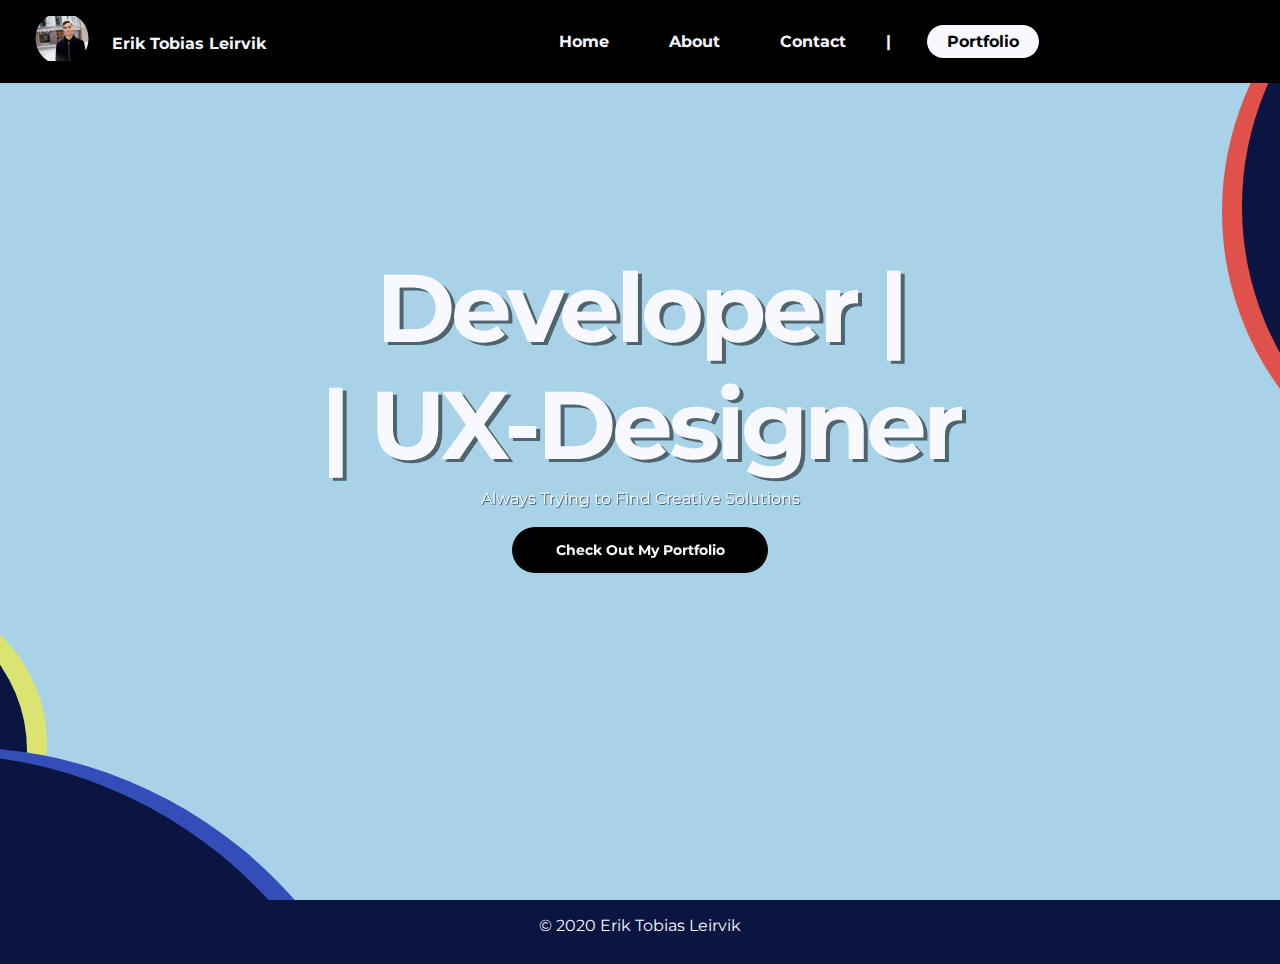
<file: index.html>
<!DOCTYPE html>
<html lang="en">
<head>
    <meta charset="UTF-8">
    <meta name="viewport" content="width=device-width, initial-scale=1.0">
    <title>Portfolio</title>
    <link rel="stylesheet" href="css/main.css">
    <link rel="stylesheet" href="css/index.css">
    <link rel="icon" href="/images/profile-picture-circle.png">
</head>
<body>
    <div class = "page-wrapper">
    <header>
        <div class = "flex-header">
            <a class = "logo-picture-container" href="index.html"><img src="images/profile-picture.jpg" alt="Picture of e" class = "logo-picture"><h2 class = "logo-text">Erik Tobias Leirvik</h2><span>ETL</span></a>
            <nav class = "navigation">
                <button class = "menu" id = "menu">
                    <div class = "menu-top" id = "menu-top"></div>
                    <div class = "menu-middle" id = "menu-middle"></div>
                    <div class = "menu-bottom" id = "menu-bottom"></div>
                </button>
                <ul class= "menu-small" id="menu-small">
                    <li><a href="index.html">Home</a></li>
                    <li><a href="pages/about.html">About</a></li>
                    <li><a href="pages/contact.html">Contact</a></li>
                    <li class = "decoration-small" id = "decoration-small">___________</li>
                    <li class = "menu-small-portfolio"><a href="pages/portfolio.html">Portfolio</a></li>
                </ul>
                <ul id = "nav-menu" class = "nav-menu">
                    <li><a href="index.html">Home</a></li>
                    <li><a href="pages/about.html">About</a></li>
                    <li><a href="pages/contact.html">Contact</a></li>
                    <li class = "decoration" id = "decoration">|</li>
                    <li class = "nav-menu-portfolio"><a href="pages/portfolio.html">Portfolio</a></li>
                </ul>
            </nav>
    </div>
    </header>
    <section class ="middle-section" id = "middle-section">
        <div class="text-wrapper" id="text-wrapper">
            <h1>Developer |<br> <span>| UX-Designer</span></h1>
            <p id = "undertext">Always Trying to Find Creative Solutions</p>
            <div class = "button-main">
                <a href="pages/portfolio.html" class = "portfolio-button">Check Out My Portfolio</a>
            </div>
        </div>
        <section class = "graphical-elements">
            <div class = "circle-small-left"></div>
            <div class = "circle-big-left"></div>
            <div class = "circle-small-right"></div>
            <div class = "circle-big-right"></div>
        </section>
    </section>
    <footer>
        <p>© 2020 Erik Tobias Leirvik</p>
    </footer> 
    </div>
    </body>
    <script src="js/app.js" type="text/javascript"></script> 
</html>
</file>
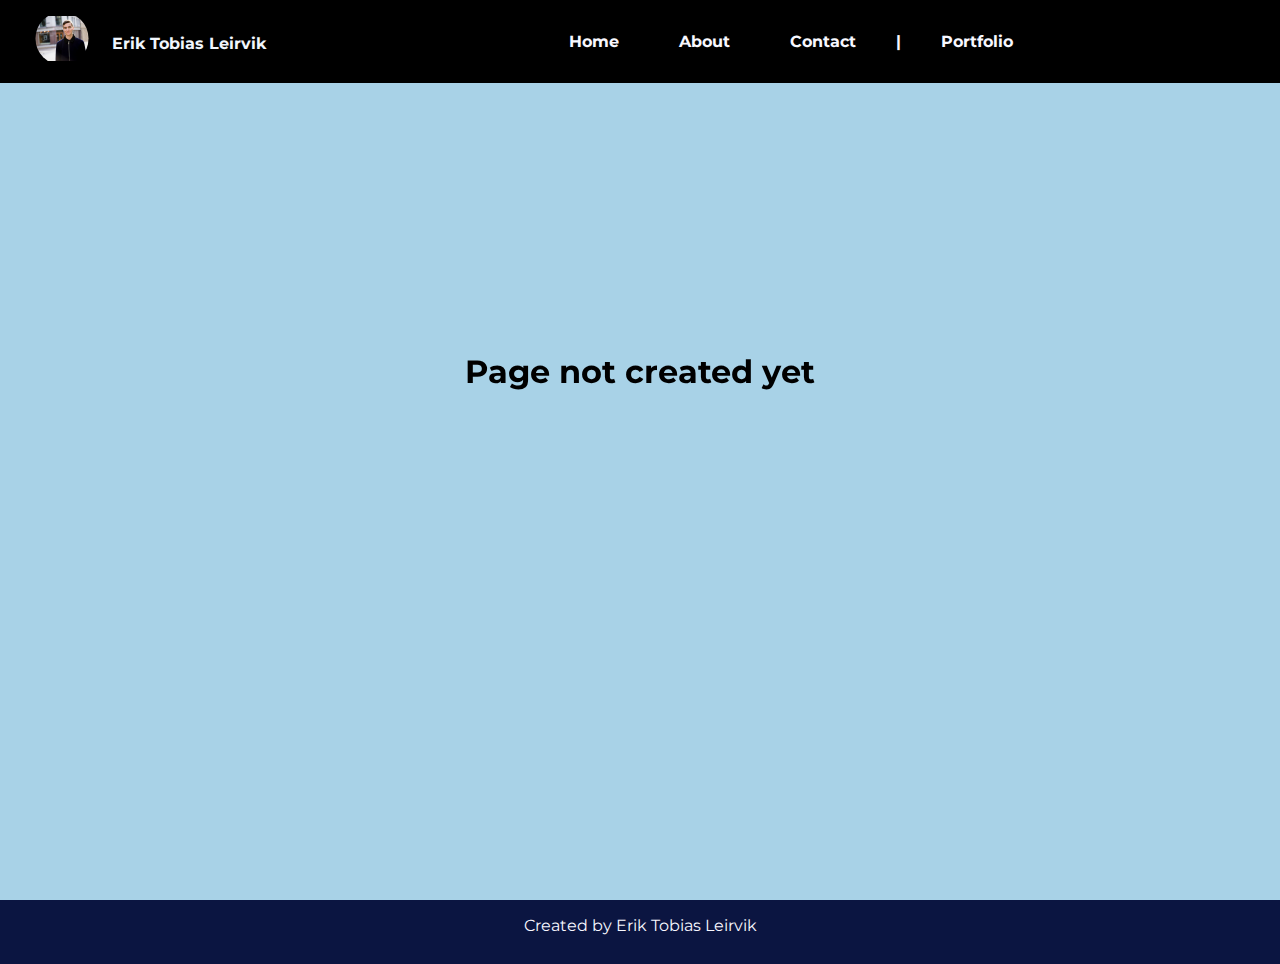
<file: contact.html>
<!DOCTYPE html>
<html lang="en">
<head>
    <meta charset="UTF-8">
    <meta name="viewport" content="width=device-width, initial-scale=1.0">
    <title>Portfolio</title>
    <link rel="stylesheet" href="css/main.css">
    <link rel="stylesheet" href="css/about.css">
</head>
<body>
    <header>
        <div class = "flex-header">
            <a class = "logo-picture-container" href="index.html"><img src="images/profile-picture.jpg" alt="Picture of e" class = "logo-picture"><h2 class = "logo-text">Erik Tobias Leirvik</h2><span>ETL</span></a>
            <nav class = "navigation">
                <button class = "menu" id = "menu">
                    <div class = "menu-top" id = "menu-top"></div>
                    <div class = "menu-middle" id = "menu-middle"></div>
                    <div class = "menu-bottom" id = "menu-bottom"></div>
                </button>
                <ul class= "menu-small" id="menu-small">
                    <li><a href="index.html">Home</a></li>
                    <li><a href="about.html">About</a></li>
                    <li><a href="contact.html">Contact</a></li>
                    <li class = "decoration-small" id = "decoration-small">__</li>
                    <li><a href="portfolio.html">Portfolio</a></li>
                </ul>
                <ul id = "nav-menu" class = "nav-menu">
                    <li><a href="index.html">Home</a></li>
                    <li><a href="about.html">About</a></li>
                    <li><a href="contact.html">Contact</a></li>
                    <li class = "decoration" id = "decoration">|</li>
                    <li><a href="portfolio.html">Portfolio</a></li>
                </ul>
            </nav>
    </div>
    </header>
    <section class ="middle-section" id = "middle-section">
        <h1>Page not created yet</h1>
    </section>
    <footer>
        <p>Created by Erik Tobias Leirvik</p>
    </footer> 
    </body>
    <script src="js/app.js" type="text/javascript"></script> 
</html>
</file>
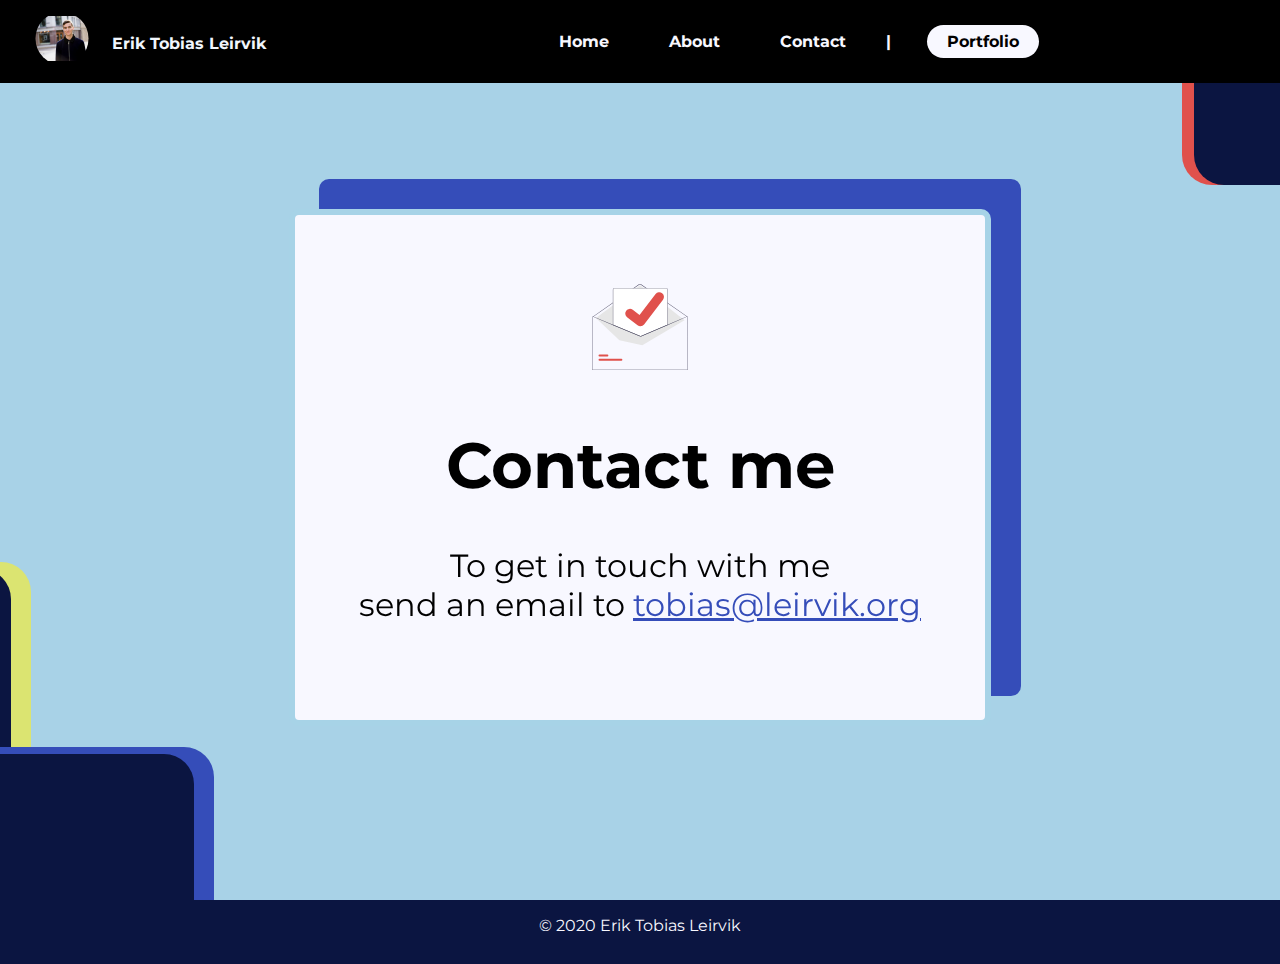
<file: pages/contact.html>
<!DOCTYPE html>
<html lang="en">
<head>
    <meta charset="UTF-8">
    <meta name="viewport" content="width=device-width, initial-scale=1.0">
    <title>Portfolio</title>
    <link rel="stylesheet" href="../css/main.css">
    <link rel="stylesheet" href="../css/about-contact-portfolio.css">
    <link rel="stylesheet" href="../css/contact.css">

    <link rel="icon" href="/images/profile-picture-circle.png">
</head>
<body>
    <header>
        <div class = "flex-header">
            <a class = "logo-picture-container" href="../index.html"><img src="../images/profile-picture.jpg" alt="Picture of e" class = "logo-picture"><h2 class = "logo-text">Erik Tobias Leirvik</h2><span>ETL</span></a>
            <nav class = "navigation">
                <button class = "menu" id = "menu">
                    <div class = "menu-top" id = "menu-top"></div>
                    <div class = "menu-middle" id = "menu-middle"></div>
                    <div class = "menu-bottom" id = "menu-bottom"></div>
                </button>
                <ul class= "menu-small" id="menu-small">
                    <li><a href="../index.html">Home</a></li>
                    <li><a href="about.html">About</a></li>
                    <li><a href="contact.html">Contact</a></li>
                    <li class = "decoration-small" id = "decoration-small">___________</li>
                    <li class = "menu-small-portfolio"><a href="portfolio.html">Portfolio</a></li>
                </ul>
                <ul id = "nav-menu" class = "nav-menu">
                    <li><a href="../index.html">Home</a></li>
                    <li><a href="about.html">About</a></li>
                    <li><a href="contact.html">Contact</a></li>
                    <li class = "decoration" id = "decoration">|</li>
                    <li class = "nav-menu-portfolio"><a href="portfolio.html">Portfolio</a></li>
                </ul>
            </nav>
    </div>
    </header>
    <section class ="middle-section" id = "middle-section">
        <div class = "text-wrapper">
            <img src="../images/mail-icon.svg" alt="Mail icon" class = "mail-icon">
            <h1>Contact me</h1>
            <p>To get in touch with me <br>send an email to <a href="mailto:tobias@leirvik.org">tobias@leirvik.org</a></p>
        </div>
        <section class = "graphical-elements">
            <div class = "box-small-left"></div>
            <div class = "box-big-left"></div>
            <div class = "box-small-right"></div>
            <div class = "box-big-right"></div>
        </section>
    </section>
    <footer>
        <p>© 2020 Erik Tobias Leirvik</p>
    </footer> 
    </body>
    <script src="../js/app.js" type="text/javascript"></script> 
</html>
</file>
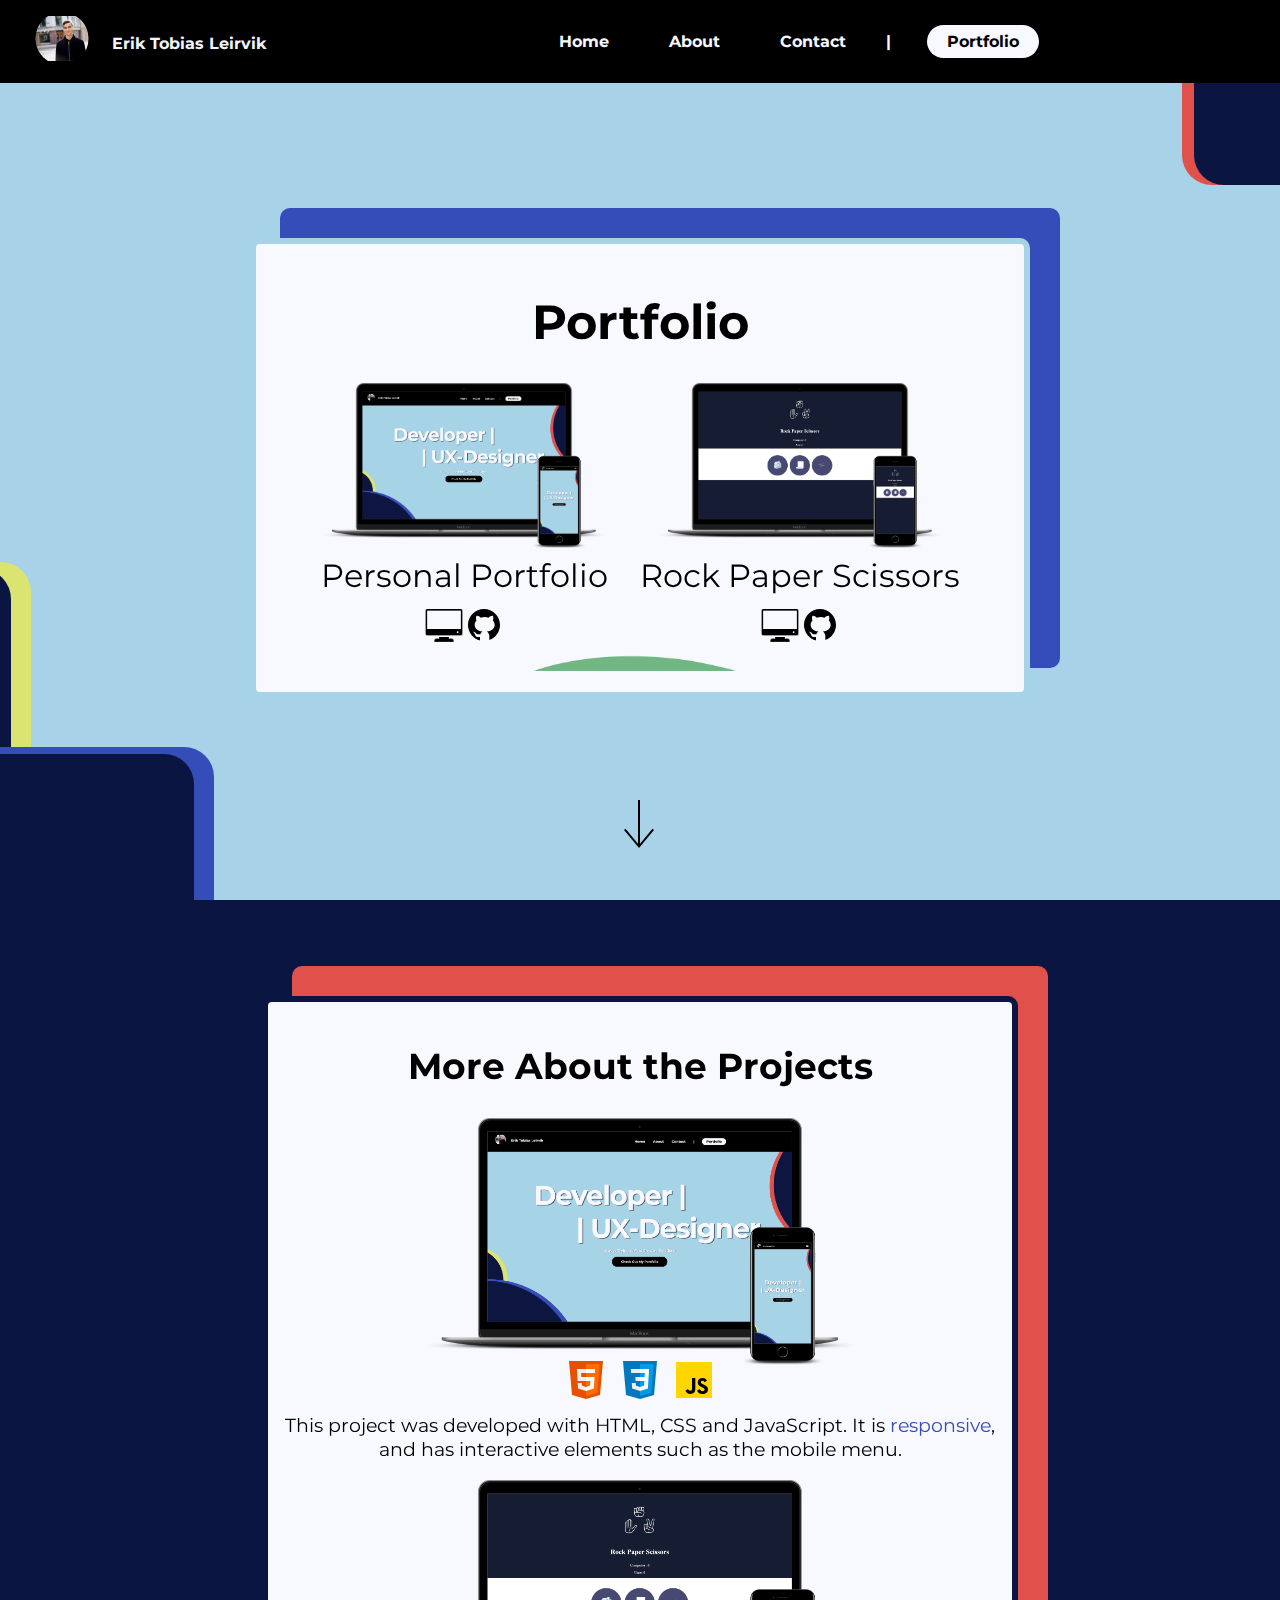
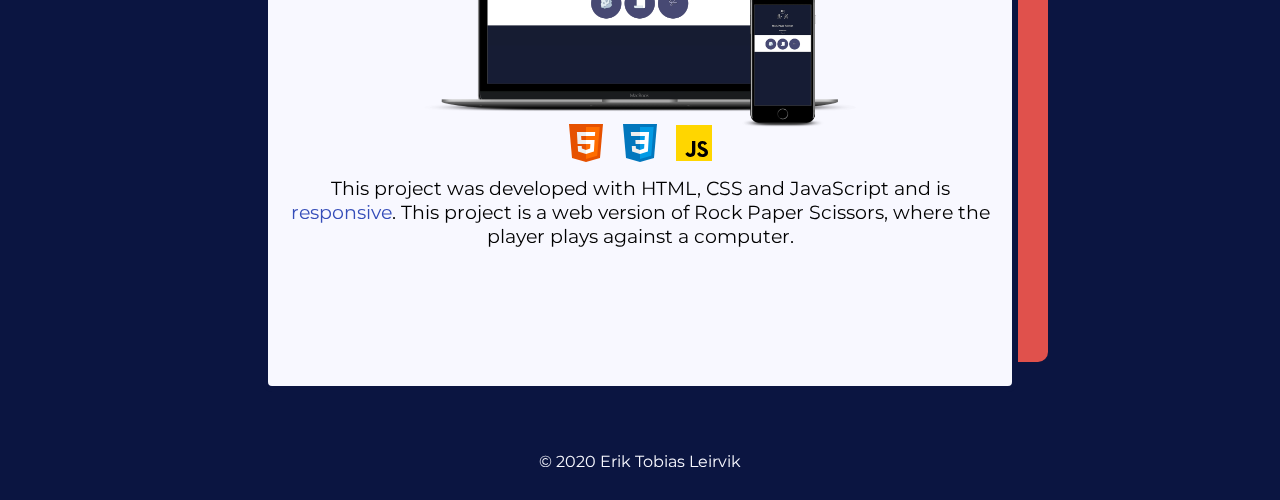
<file: pages/portfolio.html>
<!DOCTYPE html>
<html lang="en">
<head>
    <meta charset="UTF-8">
    <meta name="viewport" content="width=device-width, initial-scale=1.0">
    <title>Portfolio</title>
    <link rel="stylesheet" href="../css/main.css">
    <link rel="stylesheet" href="../css/about-contact-portfolio.css">
    <link rel="stylesheet" href="../css/portfolio.css">
    <link rel="icon" href="/images/profile-picture-circle.png">
</head>
<body>
    <header>
        <div class = "flex-header">
            <a class = "logo-picture-container" href="../index.html"><img src="../images/profile-picture.jpg" alt="Picture of e" class = "logo-picture"><h2 class = "logo-text">Erik Tobias Leirvik</h2><span>ETL</span></a>
            <nav class = "navigation">
                <button class = "menu" id = "menu">
                    <div class = "menu-top" id = "menu-top"></div>
                    <div class = "menu-middle" id = "menu-middle"></div>
                    <div class = "menu-bottom" id = "menu-bottom"></div>
                </button>
                <ul class= "menu-small" id="menu-small">
                    <li><a href="../index.html">Home</a></li>
                    <li><a href="about.html">About</a></li>
                    <li><a href="contact.html">Contact</a></li>
                    <li class = "decoration-small" id = "decoration-small">___________</li>
                    <li class = "menu-small-portfolio"><a href="portfolio.html">Portfolio</a></li>
                </ul>
                <ul id = "nav-menu" class = "nav-menu">
                    <li><a href="../index.html">Home</a></li>
                    <li><a href="about.html">About</a></li>
                    <li><a href="contact.html">Contact</a></li>
                    <li class = "decoration" id = "decoration">|</li>
                    <li class = "nav-menu-portfolio"><a href="portfolio.html">Portfolio</a></li>
                </ul>
            </nav>
    </div>
    </header>
    <section class ="middle-section" id = "middle-section">
        <div class = "text-wrapper">
            <h1>Portfolio </h1>
            <div class="grid-wrapper">
                <div class = "project project1">
                    <img src="../images/portfolio-project-mockup.png" alt="portfolio project mockup" class = "project-image">
                    <p class = "project-name">Personal Portfolio</p>
                    <div class="link-wrapper">
                        <div class="website">
                            <a href="https://etobiasl.github.io/Portfolio/" target = "_blank"><img src="../images/website.png" alt=""></a>
                        </div>
                        <div class="github">
                            <a href="https://github.com/eTobiasl/Portfolio" target="_blank" ><img src="../images/github.svg" alt=""></a>
                        </div>
                    </div>
                </div>
                <div class = "project project2">
                    <img src="../images/RPS-project-mockup.png" alt="RPS project mockup" class = "project-image">
                    <p class = "project-name">Rock Paper Scissors</p>
                    <div class="link-wrapper">
                        <a href="https://etobiasl.github.io/RockPaperScissors/" target="_blank" class="website">
                            <img src="../images/website.png" alt="">
                        </a>
                        <a href="https://github.com/eTobiasl/RockPaperScissors" target="_blank" class="github">
                            <img src="../images/github.svg" alt="">
                        </a>
                    </div>
                </div>
                <div class = "project project3">
                    <img src="../images/bevegelses-motivator.png" alt="bevegelses-motivator prototype" class = "project-image">
                    <p class = "project-name">Bevegelses-motivator</p>
                    <div class="link-wrapper">
                        <div class="website">
                            <a href="https://www.uio.no/studier/emner/matnat/ifi/IN1060/v20/prosjekter-20/mjess/" target = "_blank"><img src="../images/website.png" alt=""></a>
                        </div>
                        <div class="github">
                            <a href="https://github.com/eTobiasl/Bevegelses-motivator" target="_blank" ><img src="../images/github.svg" alt=""></a>
                        </div>
                    </div>
                </div>
            </div>
        </div>
        <section class = "graphical-elements">
            <div class = "box-small-left"></div>
            <div class = "box-big-left"></div>
            <div class = "box-small-right"></div>
            <div class = "box-big-right"></div>
        </section>
        <div class="below"><img src="../images/more-below-arrow.svg" alt="More content below arrow"></div>
    </section> 
        <section class="more-section" id = "more-section">
            <div class = text-wrapper2 id = "below-text-wrapper">
                <div class = "project-indepth-wrapper">
                    <div class="project-indepth">
                        <h2>More About the Projects</h2>
                        <img src="../images/portfolio-project-mockup.png" alt="portfolio project mockup">
                        <div class="grid-wrapper2">
                            <div><img src="../images/html.svg" alt="Html logo"></div>
                            <div><img src="../images/css.svg" alt="css logo"></div>
                            <div><img src="../images/javascript.svg" alt="javascript logo"></div>
                        </div>
                        <div class="explanation-text-wrapper">
                        <p class = "explanation big-explanation">This project was developed with HTML, CSS and JavaScript.
                            It is <span class = "responsive">responsive</span>, and has interactive elements such as the mobile menu.</p>
                        <p class = "explanation small-explanation">This project was developed <br> with HTML, CSS and JavaScript.
                            <br> It is <span class = "responsive">responsive</span>, and has interactive  <br> elements such as the mobile menu.</p>
                        </div>
                        <img src="../images/RPS-project-mockup.png" alt="RPS project mockup">
                        <div class="grid-wrapper2">
                            <div><img src="../images/html.svg" alt="Html logo"></div>
                            <div><img src="../images/css.svg" alt="css logo"></div>
                            <div><img src="../images/javascript.svg" alt="javascript logo"></div>
                        </div>
                        <div class="explanation-text-wrapper">
                        <p class = "explanation small-explanation">This project was developed <br> with HTML, CSS and JavaScript 
                            <br> and is <span class = "responsive">responsive</span>. This project is a  <br> web  version of 
                        Rock Paper Scissors, where <br> the player plays against a computer.</p>
                        <p class = "explanation big-explanation">This project was developed with HTML, CSS and JavaScript 
                            and is <span class = "responsive">responsive</span>. This project is a web  version of 
                            Rock Paper Scissors, where the player plays against a computer.</p>
                        </div>
                    </div>
                </div>
            </div>
            <footer>
                <p>© 2020 Erik Tobias Leirvik</p>
            </footer>
        </section>
    </body>
    <script src="../js/app.js" type="text/javascript"></script> 
</html>
</file>
<file: css/main.css>
@import url('https://fonts.googleapis.com/css2?family=Montserrat:wght@700&display=swap');
body{
    margin: 0;
    font-family: 'Montserrat', sans-serif;
    background-color: black;
}


/*Top section & navigation */ 

.flex-header{
    align-content: center;
    position: fixed;
    z-index: 1;
    padding: 1rem 0rem 1rem 0rem;
    justify-content: space-evenly;
    display: flex;
    width: 100%;
    flex-direction: row;
    background-color: black;
}

header{
    top:0;
}

.logo-picture{
    clip-path: circle(50% at 50% 50%);
    position: absolute;
    left: 2em;
    width: 60px;
    height: 45px;
}

.logo-text, .logo-picture-container span{
    position: absolute;
    color: #f1f6fd;
    font-size: 1em;
    left: 7em;
    top: 1.3em;
}

.logo-picture-container span{
    display: none;
}

.navigation{
    color: #F8F8FF;
}

.navigation li{
    font-weight: bolder;
    display: inline-block;
    margin-left: 1rem;
}

.navigation .nav-menu-portfolio{
    margin-left: 2rem;
}

.navigation a{
    color: #F8F8FF;
    text-decoration: none;
    outline: none;
}


.nav-menu-portfolio a, .menu-small-portfolio a{
    color: black;
}

.menu-small-portfolio{
    padding-right: 5em;
}



.navigation a, .navigation a{
    background-color: black;
    padding: 7px 20px 7px 20px;
    border-radius: 30px;
}

.navigation a:hover, .navigation a:focus{
    color: #F8F8FF;
    background-color: #364DB8;
    padding: 7px 20px 7px 20px;
    border-radius: 30px;
}

.nav-menu-portfolio a, .menu-small-portfolio a{
    background-color: #F8F8FF;
    padding: 7px 20px 7px 20px;
    border-radius: 30px;
}

.menu{
    display: none;
}

.menu div{
    display: block;
    right: 3em;
    content: "";
    margin-bottom: .3em;
    width: 30px;
    height: 4px;
    border-radius: 5px;
    background-color: #F8F8FF;
}

.menu-top{
    animation-duration: .5s;
    animation-fill-mode: forwards;  
}

.menu-bottom{
    animation-duration: .5s;
    animation-fill-mode: forwards;  
}

.menu-middle{
    animation-duration: .5s;
    animation-fill-mode: forwards;  
}

.navigation{
    display: inline-block;
}


.menu-small{
    display: none;
    animation-duration: .8s;
    animation-fill-mode: forwards;
    position: absolute;
    background-color: black;
    right: 0;
    padding-right:10em;
    padding-top: 2em;
    font-size: 2em;
    top:1.4em;
    text-align: center;
    height: 100vh;
    width: 14vw;
}


/*Middle section*/ 

.middle-section{
    overflow: hidden;
    background-color: #A8D2E7; 
    color: black;
    margin-top: 0;
    position: absolute;
    padding-bottom: 15em;
    top: 5.2em;
    width: 100%;
    bottom:0em;
    text-align: center;
    display: flex;
    justify-content: center;
    align-items: center;
    white-space: nowrap;
}


/*Bottom section*/ 

footer{
    background-color: #0b1541;
    position: absolute;
    padding-top: -10em;
    bottom: -4em;
    width: 100%;
    height: 4em;
    color: #F8F8FF;
}

footer p{
    text-align: center;
    margin: 2em 0em, 0em 2em;
}




/*Media querries*/


@media (max-width: 900px){

    .navigation li{
        margin: 0 0 1em 0;
        display: block; 
    }

    .nav-menu{
        display: none;
    }


    .nav-menu li:first-of-type{
        margin-top:2em;
    }


    .menu{
        position: absolute;
        right: 2em;
        display: block;
        border: 0;
        background-color: transparent;
        margin-top: 1em;
        cursor: pointer;
    }

    .menu:focus{
        outline: none;
    }


    header{
        align-items: center;
    }  

    .flex-header{
        padding-bottom: 4em;
    }
}


@media (max-width: 340px){
    .logo-picture-container span{
        display: inline-block;
        margin-top: 1em;
    }
    .logo-text{
        display: none;
    }
}

@media (max-height: 640px){

    .menu-small{
        top: 2.4em;
        font-size: 1.5em;
    }
}

@media (max-height: 520px){
    .menu-small{
        top: 3.2em;
        font-size: 1.2em;
    }
}

@media (max-height: 420px){
    .menu-small{
        top: em;
        font-size: 1em;
    }
}

@media (max-width: 550px){
    .menu-small{
        width: 24vw;
    }
}
  


/*Keyframes*/

/*Responsive hamburger menu */
@keyframes menu-animation-top{
    from{
        transform: rotate(0deg);
    }
    to{
        transform: rotate(45deg);
        margin-bottom: -.5em;
        margin-top:.5em;
    }
}

@keyframes menu-animation-bottom{
    from{
        transform: rotate(0deg);
    }
    to{
        transform: rotate(-45deg);
        margin-top: -.4em;
        margin-bottom:.5em;
    }
}

@keyframes menu-animation-top-reverse{
    from{
        transform: rotate(45deg);
        margin-bottom: -.4em;
        margin-top:.5em;
    }
    to{
        transform: rotate(0deg);
    }
}

@keyframes menu-animation-bottom-reverse{
    from{
        transform: rotate(-45deg);
        margin-top: -.5em;
        margin-bottom:.5em;
    }
    to{
        transform: rotate(0deg);
    }
}

@keyframes menu-animation-middle{
    from{
        width: 30px
    }
    to{
        width: 0px
    }
}

@keyframes menu-animation-middle-reverse{
    from{
        width:0px
    }
    to{
        width:30px
    }
}

/*Menu entering animation*/

@keyframes menu-entering {
    from{
        margin-right: -33vw;
        padding-right: 0em;
        display: none;
    }
    to{
        margin-right: 0;
        padding-right: 4em;
        display: block;
    }
}

@keyframes menu-entering-reverse {
    from{
        margin-right: 0;
        padding-right: 4em;
        display: block;
    }
    to{
        margin-right: -33vw;
        padding-right: 0;
        display: none;
    }
}
</file>
<file: css/index.css>
/*Middle section*/ 

.middle-section{
    color: #F8F8FF; /*#f1f6fd*/
}
  

.middle-section h1{
    text-shadow: 4px 3px #50646e;
    margin-bottom: .4em;
    margin-left: -2.2em;
    font-size: 8rem;
    letter-spacing: -4px;
}

.middle-section span{
    margin-right: -4.3em;
}
.button-main{
    padding-top: 1em;
}

.middle-section p{
    text-shadow: 1px 1px #50646e;
    margin-top: -2em;
}


.portfolio-button{
    text-decoration: none;
    color: #F8F8FF;
    background-color: #000000;
    padding: 1em 3em 1em 3em;
    border-radius: 100px;
    font-weight: bold;
    font-size: .9em;
}


.portfolio-button:hover, .portfolio-button:focus{
    background-color: #354db9;
    outline: none;
}





/*Graphical elements*/

.circle-big-left, .circle-big-right, .circle-small-left,
.circle-small-right{
    box-shadow: 20px -7px #354db9;
    background-color: #0b1541;
    border-radius: 50%;
    content: "";
    display: inline-block;
    position: absolute;
}


.circle-big-right{
    box-shadow: -20px 5px #e0514c;
    right: -25em;
    top: -1em;
    width: 37.4em;
    height: 37.4em;

}

.circle-small-right{
    box-shadow: -12px 0px #0d8037;
    right: 22em;
    bottom: -7em;
    width: 9.35em;
    height: 9.35em;
}


.circle-small-left{
    box-shadow: 20px -7px #dce470fd;
    overflow: hidden;
    left: -7em;
    bottom: 10em;
    width: 18.7em;
    height: 18.7em;
}

.circle-big-left{
    overflow: hidden;
    left: -22em;
    bottom: -37em;
    width: 56.1em;
    height: 56.1em;
}


/*Media querries*/


@media (max-width: 1570px){
    .graphical-elements div{
        margin: -7em;
    }
}

@media (max-width: 1280px){
    .graphical-elements div{
        margin: -10em;
    }

    .middle-section h1{
        font-size: 6em;
        margin-left: 0;
    }
    .middle-section span{
        margin-right: 0;
    }
}

@media (max-width: 1025px){
    .middle-section h1{
        font-size: 5em;
        letter-spacing: 1px;
        margin-bottom: .7em;
    }
}

@media (max-width: 665px){
    .graphical-elements div{
        margin: -12em;
    }
    .middle-section h1{
        font-size: 4em;
        padding-top:0;
        margin-bottom: .7em;
    }
}

@media (max-width: 485px){
    .middle-section h1{
        font-size: 2.5em;
        margin-bottom: 1em;
        text-shadow: 3px 2px #88aabb;
    }

    .middle-section p{
        font-size: .8em;
    }
}

@media (min-height: 1500px) and (min-width: 1200px){
    .middle-section h1{
        font-size: 12em;
    }
    .middle-section p{
        font-size: 3em;
    }

    .button-main{
        font-size: 3em;
    }

}

@media (min-height: 2000px) and (min-width: 2200px){
    .middle-section h1{
        font-size: 15em;
    }
    .middle-section p{
        font-size: 4em;
    }

    .button-main{
        font-size: 4em;
    }

}

@media (max-height: 800px){
    .graphical-elements div{
        margin: -12em;
    }

    .middle-section h1{
        font-size: 4em;
    }
    .middle-section p{
        font-size: .8em;
    }
}

@media (max-height: 680px){
    .graphical-elements .circle-big-right{
        margin: -14em;
    }
}

@media (max-height: 520px){
    .middle-section h1{
        margin-top: 3em;
        font-size: 3em;
    }
    .middle-section p{
        font-size: .7em;
    }
}

@media (max-height: 420px){
    .middle-section h1{
        margin-top: 4.5em;
        font-size: 3em;
    }
    .middle-section p{
        font-size: .7em;
    }

    .graphical-elements div{
        margin-bottom: -14em;
    }

}

/*Height and width*/
  
@media (max-width: 700px) and (max-height: 700px){
    .middle-section h1{
        font-size: 2em;
    }
}

@media (max-width: 465px) and (max-height: 800px){
    .middle-section h1{
        font-size: 2em;
    }
}
</file>
<file: css/about.css>
.middle-section p{
    font-size: .6em;
}

.grid-wrapper{
    justify-content:center;
    display: grid;
    gap: 0em;
    grid-auto-flow: column;
}

.grid-wrapper img{
    width: 50px;
    height: 50px;
    margin-bottom: .2em;
}

/*Media querries*/
  
@media (max-width: 730px) and (max-height: 700px){
    .graphical-elements div{
        display: none;
    }

    .text-wrapper .about-picture{
        display: none;
    }
}

@media (max-width: 550px){

    .middle-section .text-wrapper h1{
        font-size: .7em;
    }
    .middle-section .text-wrapper p{
        font-size: .4em;
    }
}

@media (max-width: 350px){
    .middle-section .text-wrapper h1{
        font-size: .6em;
    }
    .middle-section .text-wrapper p{
        font-size: .3em;
    }
}
</file>
<file: css/about-contact-portfolio.css>
.text-wrapper{
    background-color:#F8F8FF;
    font-size: 200%;
    border-radius: 10px;
    margin-top: 6em;
    padding: 2em;
    box-shadow: 30px -30px #354db9;
    border: 6px solid #A7D3E7;
}

a{
    color: #354db9;;
}


/*Graphical elements*/

.box-big-left, .box-big-right, .box-small-left,
.box-small-right{
    box-shadow: 20px -7px #354db9;
    background-color: #0b1541;
    border-radius: 30px;
    content: "";
    display: inline-block;
    position: absolute;
}


.box-big-right{
    box-shadow: -20px 5px #e0514c;
    right: -25em;
    top: -1em;
    width: 27.4em;
    height: 27.4em;

}

.box-small-right{
    box-shadow: -12px 0px #0d8037;
    right: 22em;
    bottom: -7em;
    width: 8.35em;
    height: 8.35em;
}


.box-small-left{
    box-shadow: 20px -7px #dce470fd;
    overflow: hidden;
    left: -10em;
    bottom: 10em;
    width: 14.7em;
    height: 14.7em;
}

.box-big-left{
    overflow: hidden;
    left: -30em;
    bottom: -33em;
    width: 46.1em;
    height: 46.1em;
}

/*Media querries*/

/*Width*/
@media (max-width: 1570px){
    .graphical-elements div{
        margin: -2em;
    }
    .graphical-elements .box-big-right{
        margin: 0;
    }
}

@media (max-width: 1280px){
    .graphical-elements div{
        margin: -4em;
    }

    .graphical-elements .box-big-right{
        margin: -10em;
    }
    .graphical-elements .box-small-right{
        box-shadow: -12px 0px #e0514c;
        margin: 0;
        top: -2em;
        right: -3em;
    }
}

@media (max-width: 1025px){
    .middle-section h1{
        font-size: 1.3em;
    }
    .middle-section p{
        font-size: .7em;
    }

    .text-wrapper{
        padding: .7em;
    }
}

@media (max-width: 730px){
    .graphical-elements div{
        margin: -7em;
    }
    .middle-section h1{
        font-size: .8em;
    }
    .middle-section p{
        font-size: .5em;
    }

    .text-wrapper{
        padding: .5em;
    }

    .graphical-elements .box-small-left{
        margin: 0;
        bottom:-6em;
    }

}

@media (max-width: 485px){
    .text-wrapper{
        box-shadow: 0 -20px #354db9;
    }   
}


/*Height*/


@media (max-height: 770px){
    .text-wrapper{
        margin-top:7em;
    }
}

@media (max-height: 750px){

    .text-wrapper{
        margin-top:8.5em;
    }
    .graphical-elements div{
        margin: -6em;
    }

    .graphical-elements .box-big-left{
        left: -34em;
    }

    .graphical-elements .box-small-left{
        display: none;
    }
}

@media (max-height: 640px){
    .graphical-elements .box-big-right{
        margin: -10em;
    }
    .graphical-elements .box-small-right{
        box-shadow: -12px 0px #e0514c;
        margin: 0;
        top: -2em;
        right: -3em;
    }
    .middle-section h1{
        font-size: .8em;
    }
    .middle-section p{
        font-size: .5em;
    }

    .text-wrapper{
        padding: .5em;
        margin-top:7em;
    }
}


@media (max-height: 400px){
    .text-wrapper{
        box-shadow: 20px 0 #354db9;
        margin-top: 7.4em;
    }
}
</file>
<file: css/contact.css>
.mail-icon{
    width: 3em;
    height: 3em;
}


/*Media querries*/


@media (max-height: 640px), (max-width: 730px){
    .middle-section .mail-icon{
        width: 1.6em;
        height: 1.6em;
    }
    
}
  
@media (max-width: 615px) and (max-height: 610px){
    .graphical-elements div{
        display: none;
    }

}

@media (max-width: 485px){
    .middle-section .text-wrapper{
        padding: .7em;
        font-size: 200%;
    }  
}
</file>
<file: css/portfolio.css>
.grid-wrapper{
    grid-template-rows: 1fr 1fr;
    grid-template-areas: "project1 project2" 
                        "project3 project3";
    display: grid;
    grid-auto-flow: column;
    gap: 1em;
    position: absolute;
    overflow: scroll;
    height: 9em;
    left: 50%;
    transform: translate(-50%, 0);
}

.grid-wrapper2{
    margin-top: .4em;
}

.project1{
    grid-area: project1;
}
.project2{
    grid-area: project2;
}
.project3{
    grid-area: project3;
}

.text-wrapper h1{
    margin-top: -.3em;
    font-size: 1.5em;
}

.middle-section .text-wrapper{
    position: relative;
    width: 20em;
    height: 10em;
}

.grid-wrapper img{
    width: 9em;
    margin-bottom: -1em;
}
.project-name p{
    font-size: .7em;
    color: rgb(104, 102, 102);
}

.github img, .website img{
    width: 40px;
}

.link-wrapper{
    margin-top: -1.4em;
    display: flex;
    justify-content: center;
}

.below{
    position: absolute;
    bottom: 3em;
    animation: moving-arrow 1.5s infinite ease-in-out;
    animation-direction: alternate;
}

.below img{
    width: 3em;
}

footer{
    bottom: 0;
}

.small-explanation{
    display: none;
}

.more-section{
    display: flex;
    content: "";
    width: 100%;
    height: 75em;
    position: absolute;
    bottom: -75em;
    background-color: #0b1541;
    justify-content: center;
}

.project-indepth-wrapper{
    display: flex;
    justify-content: center;
}

.text-wrapper2{
    display: flex;
    text-align: center;
    overflow: scroll;
    background-color: #F8F8FF;
    border-radius: 10px;
    height: 40em;
    width: 30em;
    margin-top: 4em;
    padding: .5em;
    font-size: 150%;
    box-shadow: 30px -30px #e0514c;
    border: 6px solid #0b1541;
}

.text-wrapper2 .explanation{
    white-space: normal;
    overflow-wrap: break-word;
    text-align: center;
}


.project-indepth img{
    width: 18em;
    margin-bottom: -1em;
}


.text-wrapper2 .explanation{
    font-size: .8em;
    margin-top: 1.4em;
}

.responsive{
    color: #354db9;
}

.text-wrapper2 .grid-wrapper2 img{
    width: 2em;
}


.grid-wrapper2 div{
    display: inline-block;
}
/*Media querries*/

@media (max-width: 1025px){
   .grid-wrapper{
       display: flex;
       flex-direction: column;
       height: 8.75em;
   }
   .middle-section .text-wrapper{
       width: 15em;
   }

   .middle-section .text-wrapper h1, .text-wrapper2 h2{
       font-size: 1em;
   }

   .text-wrapper2 {
       width: 20em;
   }

   .text-wrapper2 .explanation{
    font-size: .6em;
   }

   .project .project-image{
        width: 4.5em;
        height: 2.5em;
    }
    
    .text-wrapper2 .grid-wrapper2 img{
        width: 1.5em;
    }

    .grid-wrapper2{
        margin-top: 0;
    }
}

@media (max-width: 730px) and (max-height: 700px){
    .graphical-elements div{
        display: none;
    }

    .middle-section .text-wrapper{
        overflow: hidden;
    }

    .grid-wrapper{
        overflow-x: scroll;
    }
}

@media (max-height: 440px){
    .middle-section .text-wrapper{
        margin-top: 9em;
    }
    .grid-wrapper{
        height: 7em;
    }
}

@media (max-width: 500px){
    .text-wrapper2 .explanation{
        font-size: .5em;
    }

    .project-indepth img{
        width: 10em;
    
    }

    .text-wrapper2 .grid-wrapper2 img{
        width: 1em;
    }
    .grid-wrapper2{
        margin-top: -.3em;
        margin-bottom: 1em;
    }
}

@media (max-height: 340px){
    .middle-section .text-wrapper{
        margin-top: 11em;
    }
    .grid-wrapper{
        height: 5.2em;
    }
}

@media (max-height: 700px){
    .below{
        bottom: 1.5em;
    }
}

@media (max-height: 780px){
    .below{
        bottom: .2em;
    }

    .below img{
        width: 2em;
    }
}

@media (max-height: 740px){
    .below{
        bottom: .1em;
    }

    .below img{
        width: 2em;
    }
}


@media (max-height: 610px){
    .below{
        display: none;
    }
}

@media (max-width: 700px){
    .text-wrapper2{
        box-shadow: 0 -30px #e0514c;
    }
}

@media (max-width: 500px){
    .text-wrapper2{
        height: 25em;
    }
    .more-section{
     height: 55em;
        bottom: -55em;
    }
}

@media (max-width: 380px){
    .below{
        filter: invert();
    }
}

@media (max-width: 340px){
    .text-wrapper2 h2{
        font-size: .9em;
    }

    .small-explanation{
        display: block;
    }
    .big-explanation{
        display: none;
    }
}

@media (max-width: 730px){
    .project .project-name{
        padding-top: 1em;
    }

    .project .project-image{
        width: 3.5em;
        height: 2em;
    }

    .github img, .website img{
        width: 1em;
    }

}

@media (min-width: 1025px) and (max-height: 640px){
    .middle-section .text-wrapper{
        height: 11.5em;
    }
}

@keyframes moving-arrow{
    from{
        margin-bottom: 2em;
    }
    to{
        margin-bottom: 0;
    }
}
</file>
